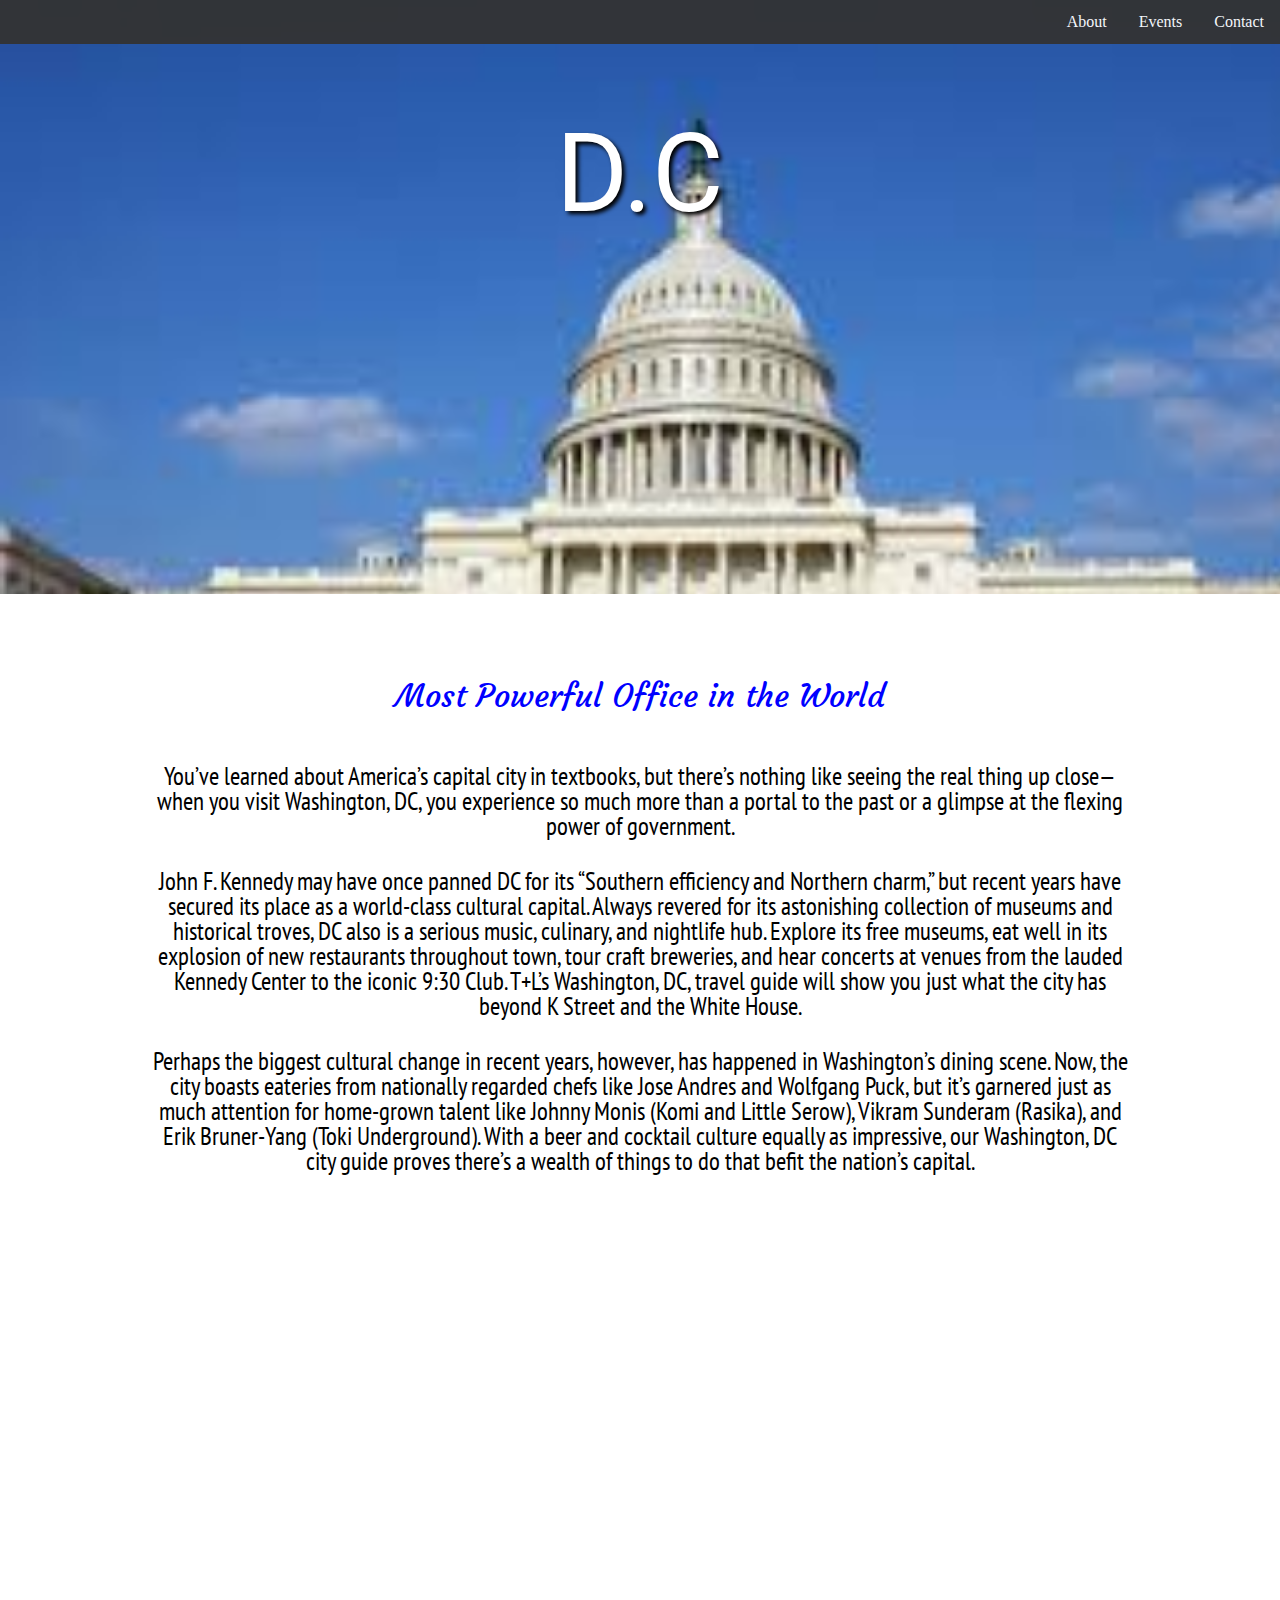
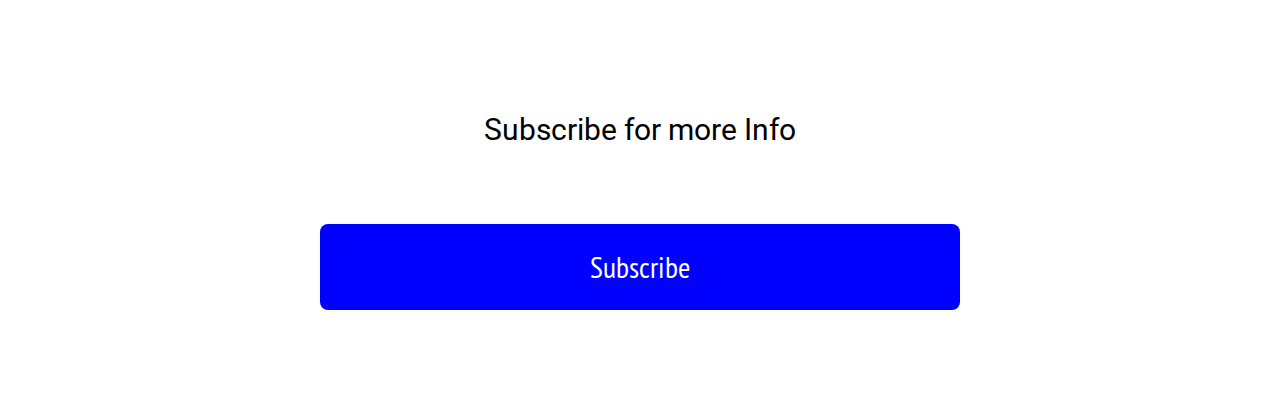
<file: DC.html>
<!DOCTYPE html>
<html lang="en" class="nojs">
  <!--Joshua Linus-->
  <!--11/1/2018-->
<head>
  <title>D.C 2018</title>
  <meta charset="utf-8" />
  <meta name="viewport" content="width=device-width,initial-scale=1.0,shrink-to-fit=no" />
  <link href="https://fonts.googleapis.com/css?family=Courgette" rel="stylesheet">
  <link href="https://fonts.googleapis.com/css?family=Roboto" rel="stylesheet">
  <link href="https://fonts.googleapis.com/css?family=PT+Sans+Narrow" rel="stylesheet">
  <link rel="stylesheet" type="text/css" href="css/dcstyle.css">
</head>

<body>
	<nav>
    <ul>
      <li><a href="index.html#contact">Contact</a></li>
      <li><a href="index.html#events">Events</a></li>
      <li><a href="index.html#about">About</a></li>
    </ul>
  </nav>
	<div class="main">

	  <div class="cover">
		  <h1>D.C</h1>
	  </div>

	  <div class="block_one">
	    <h1>Most Powerful Office in the World</h1>
		<p>You’ve learned about America’s capital city in textbooks, but there’s nothing like seeing the real thing up close—when you visit Washington, DC, you experience so much more than a portal to the past or a glimpse at the flexing power of government.</p>
		<p>John F. Kennedy may have once panned DC for its “Southern efficiency and Northern charm,” but recent years have secured its place as a world-class cultural capital. Always revered for its astonishing collection of museums and historical troves, DC also is a serious music, culinary, and nightlife hub. Explore its free museums, eat well in its explosion of new restaurants throughout town, tour craft breweries, and hear concerts at venues from the lauded Kennedy Center to the iconic 9:30 Club. T+L’s Washington, DC, travel guide will show you just what the city has beyond K Street and the White House.</p>
		<p>Perhaps the biggest cultural change in recent years, however, has happened in Washington’s dining scene. Now, the city boasts eateries from nationally regarded chefs like Jose Andres and Wolfgang Puck, but it’s garnered just as much attention for home-grown talent like Johnny Monis (Komi and Little Serow), Vikram Sunderam (Rasika), and Erik Bruner-Yang (Toki Underground). With a beer and cocktail culture equally as impressive, our Washington, DC city guide proves there’s a wealth of things to do that befit the nation’s capital.</p>
	  </div>

	  <div class="block_two">
	  </div>

	  <div class="block_three">
	    <p>Subscribe for more Info</p>
    <form action="signup.html" method="get">
		  <button type="submit" name="signup">Subscribe</button>
    </form>
	  </div>
	</div>
</body>
</html>
</file>
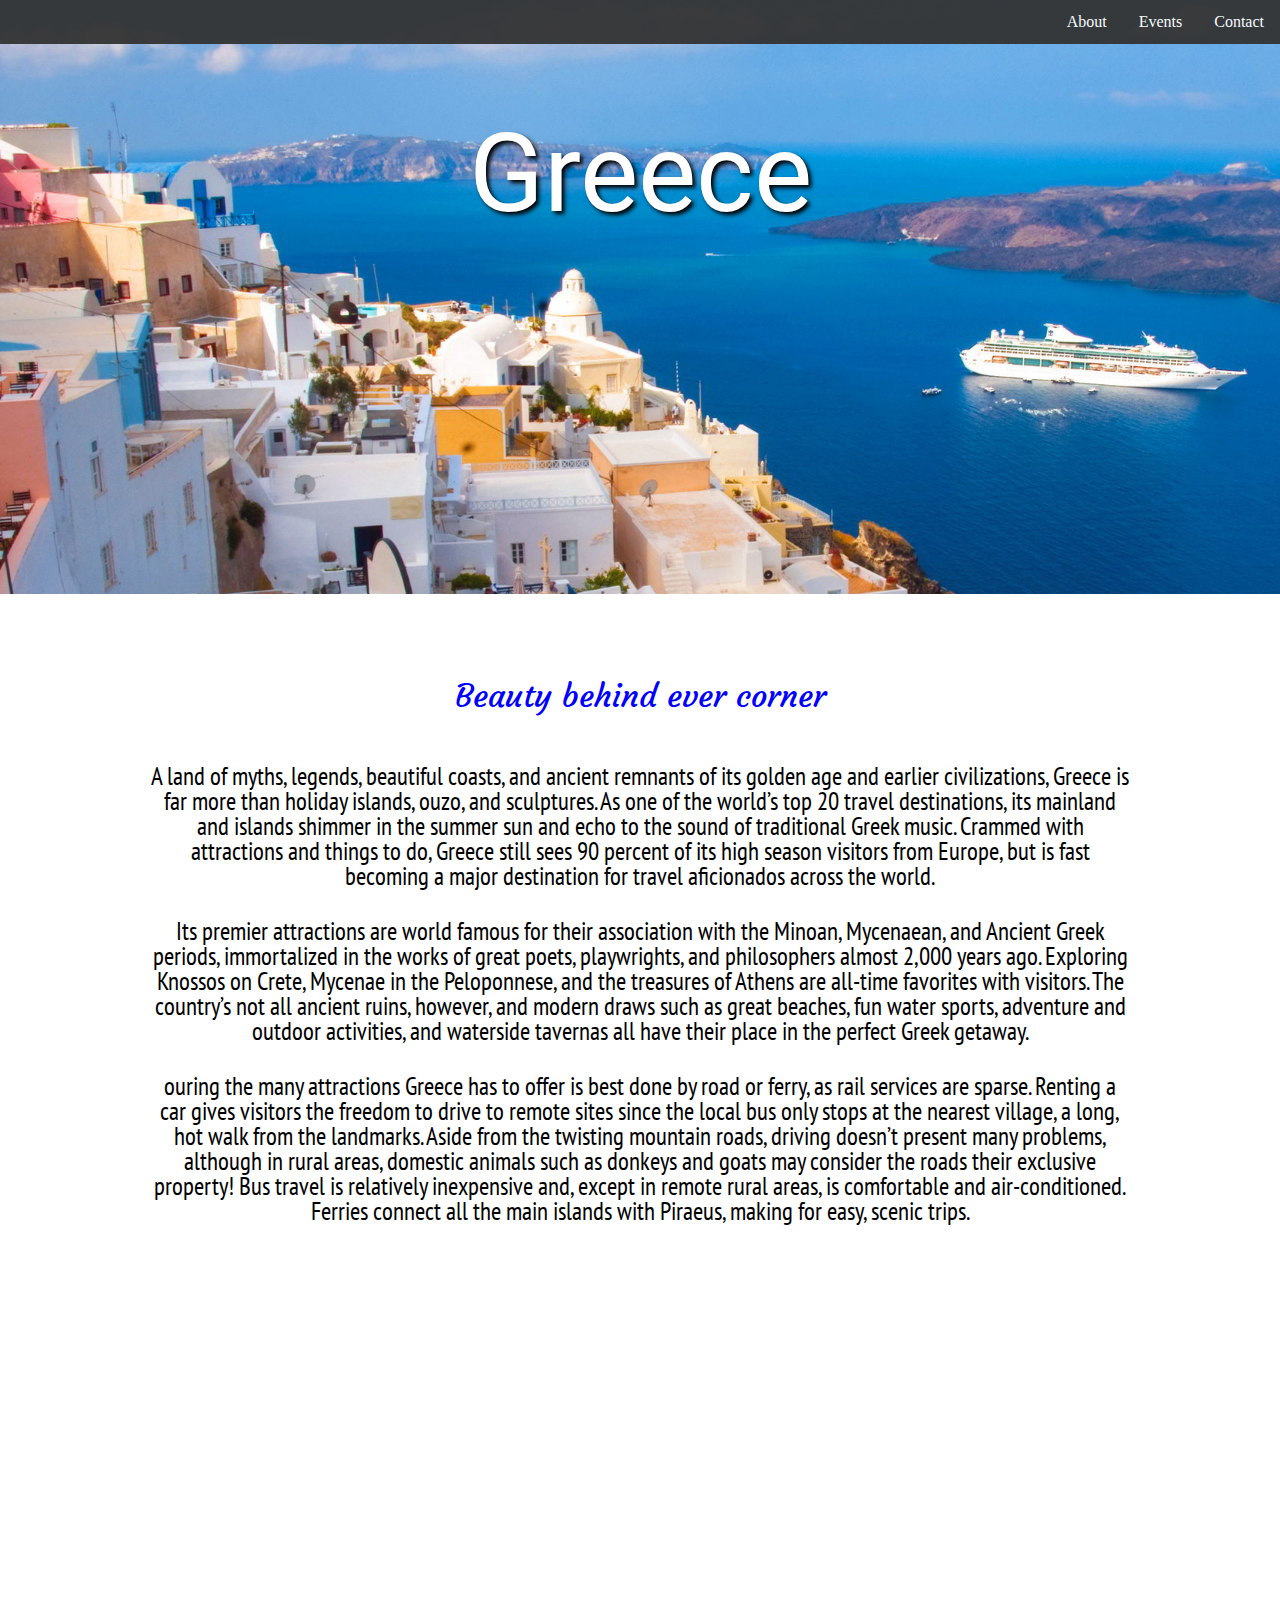
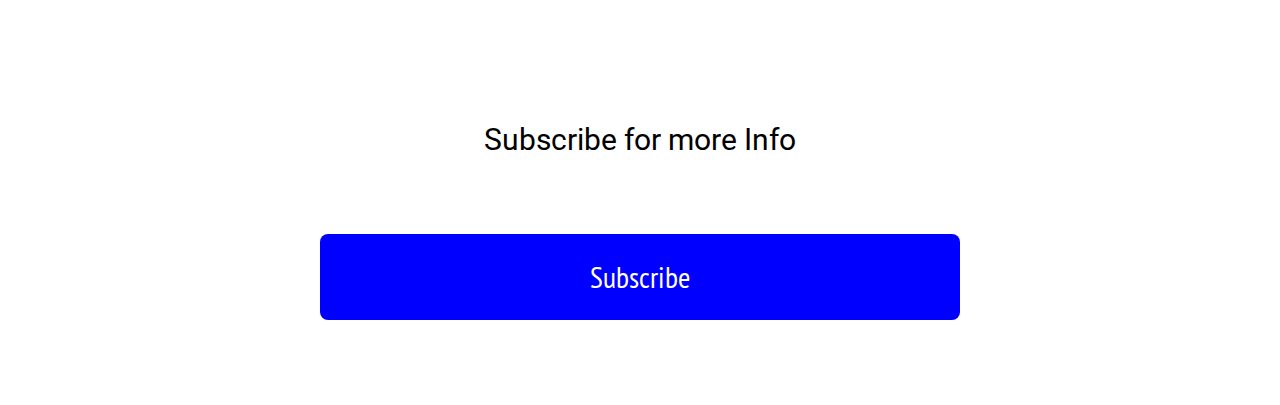
<file: greece.html>
<!DOCTYPE html>
<html lang="en" class="nojs">
  <!--Joshua Linus-->
  <!--11/1/2018-->
<head>
  <title>Greece 2016</title>
  <meta charset="utf-8" />
  <meta name="viewport" content="width=device-width,initial-scale=1.0,shrink-to-fit=no" />
  <link href="https://fonts.googleapis.com/css?family=Courgette" rel="stylesheet">
  <link href="https://fonts.googleapis.com/css?family=Roboto" rel="stylesheet">
  <link href="https://fonts.googleapis.com/css?family=PT+Sans+Narrow" rel="stylesheet">
  <link rel="stylesheet" type="text/css" href="css/greecestyle.css">
</head>

<body>
	<nav>
    <ul>
      <li><a href="index.html#contact">Contact</a></li>
      <li><a href="index.html#events">Events</a></li>
      <li><a href="index.html#about">About</a></li>
    </ul>
  </nav>
	<div class="main">

	  <div class="cover">
		  <h1>Greece</h1>
	  </div>

	  <div class="block_one">
	    <h1>Beauty behind ever corner</h1>
		<p>A land of myths, legends, beautiful coasts, and ancient remnants of its golden age and earlier civilizations, Greece is far more than holiday islands, ouzo, and sculptures. As one of the world’s top 20 travel destinations, its mainland and islands shimmer in the summer sun and echo to the sound of traditional Greek music. Crammed with attractions and things to do, Greece still sees 90 percent of its high season visitors from Europe, but is fast becoming a major destination for travel aficionados across the world.</p>
		<p> Its premier attractions are world famous for their association with the Minoan, Mycenaean, and Ancient Greek periods, immortalized in the works of great poets, playwrights, and philosophers almost 2,000 years ago. Exploring Knossos on Crete, Mycenae in the Peloponnese, and the treasures of Athens are all-time favorites with visitors. The country’s not all ancient ruins, however, and modern draws such as great beaches, fun water sports, adventure and outdoor activities, and waterside tavernas all have their place in the perfect Greek getaway. </p>
		<p> ouring the many attractions Greece has to offer is best done by road or ferry, as rail services are sparse. Renting a car gives visitors the freedom to drive to remote sites since the local bus only stops at the nearest village, a long, hot walk from the landmarks. Aside from the twisting mountain roads, driving doesn’t present many problems, although in rural areas, domestic animals such as donkeys and goats may consider the roads their exclusive property! Bus travel is relatively inexpensive and, except in remote rural areas, is comfortable and air-conditioned. Ferries connect all the main islands with Piraeus, making for easy, scenic trips. </p>
	  </div>

	  <div class="block_two">
	  </div>

	  <div class="block_three">
	    <p>Subscribe for more Info</p>
    <form action="signup.html" method="get">
		  <button type="submit" name="signup">Subscribe</button>
    </form>
	  </div>
	</div>
</body>
</html>
</file>
<file: css/dcstyle.css>
/* http://meyerweb.com/eric/tools/css/reset/
   v2.0 | 20110126
   License: none (public domain)
*/

html, body, div, span, applet, object, iframe,
h1, h2, h3, h4, h5, h6, p, blockquote, pre,
a, abbr, acronym, address, big, cite, code,
del, dfn, em, img, ins, kbd, q, s, samp,
small, strike, strong, sub, sup, tt, var,
b, u, i, center,
dl, dt, dd, ol, ul, li,
fieldset, form, label, legend,
table, caption, tbody, tfoot, thead, tr, th, td,
article, aside, canvas, details, embed,
figure, figcaption, footer, header, hgroup,
menu, nav, output, ruby, section, summary,
time, mark, audio, video {
	margin: 0;
	padding: 0;
	border: 0;
	font-size: 100%;
	font: inherit;
	vertical-align: baseline;
}
/* HTML5 display-role reset for older browsers */
article, aside, details, figcaption, figure,
footer, header, hgroup, menu, nav, section {
	display: block;
}
body {
	line-height: 1;
}
ol, ul {
	list-style: none;
}
blockquote, q {
	quotes: none;
}
blockquote:before, blockquote:after,
q:before, q:after {
	content: '';
	content: none;
}
table {
	border-collapse: collapse;
	border-spacing: 0;
}

/*! normalize.css v8.0.0 | MIT License | github.com/necolas/normalize.css */

/* Document
   ========================================================================== */

/**
 * 1. Correct the line height in all browsers.
 * 2. Prevent adjustments of font size after orientation changes in iOS.
 */

html {
  line-height: 1.15; /* 1 */
  -webkit-text-size-adjust: 100%; /* 2 */
}

/* Sections
   ========================================================================== */

/**
 * Remove the margin in all browsers.
 */

body {
  margin: 0;
}

/**
 * Correct the font size and margin on `h1` elements within `section` and
 * `article` contexts in Chrome, Firefox, and Safari.
 */

h1 {
  font-size: 2em;
  margin: 0.67em 0;
}

/* Grouping content
   ========================================================================== */

/**
 * 1. Add the correct box sizing in Firefox.
 * 2. Show the overflow in Edge and IE.
 */

hr {
  box-sizing: content-box; /* 1 */
  height: 0; /* 1 */
  overflow: visible; /* 2 */
}

/**
 * 1. Correct the inheritance and scaling of font size in all browsers.
 * 2. Correct the odd `em` font sizing in all browsers.
 */

pre {
  font-family: monospace, monospace; /* 1 */
  font-size: 1em; /* 2 */
}

/* Text-level semantics
   ========================================================================== */

/**
 * Remove the gray background on active links in IE 10.
 */

a {
  background-color: transparent;
}

/**
 * 1. Remove the bottom border in Chrome 57-
 * 2. Add the correct text decoration in Chrome, Edge, IE, Opera, and Safari.
 */

abbr[title] {
  border-bottom: none; /* 1 */
  text-decoration: underline; /* 2 */
  text-decoration: underline dotted; /* 2 */
}

/**
 * Add the correct font weight in Chrome, Edge, and Safari.
 */

b,
strong {
  font-weight: bolder;
}

/**
 * 1. Correct the inheritance and scaling of font size in all browsers.
 * 2. Correct the odd `em` font sizing in all browsers.
 */

code,
kbd,
samp {
  font-family: monospace, monospace; /* 1 */
  font-size: 1em; /* 2 */
}

/**
 * Add the correct font size in all browsers.
 */

small {
  font-size: 80%;
}

/**
 * Prevent `sub` and `sup` elements from affecting the line height in
 * all browsers.
 */

sub,
sup {
  font-size: 75%;
  line-height: 0;
  position: relative;
  vertical-align: baseline;
}

sub {
  bottom: -0.25em;
}

sup {
  top: -0.5em;
}

/* Embedded content
   ========================================================================== */

/**
 * Remove the border on images inside links in IE 10.
 */

img {
  border-style: none;
}

/* Forms
   ========================================================================== */

/**
 * 1. Change the font styles in all browsers.
 * 2. Remove the margin in Firefox and Safari.
 */

button,
input,
optgroup,
select,
textarea {
  font-family: inherit; /* 1 */
  font-size: 100%; /* 1 */
  line-height: 1.15; /* 1 */
  margin: 0; /* 2 */
}

/**
 * Show the overflow in IE.
 * 1. Show the overflow in Edge.
 */

button,
input { /* 1 */
  overflow: visible;
}

/**
 * Remove the inheritance of text transform in Edge, Firefox, and IE.
 * 1. Remove the inheritance of text transform in Firefox.
 */

button,
select { /* 1 */
  text-transform: none;
}

/**
 * Correct the inability to style clickable types in iOS and Safari.
 */

button,
[type="button"],
[type="reset"],
[type="submit"] {
  -webkit-appearance: button;
}

/**
 * Remove the inner border and padding in Firefox.
 */

button::-moz-focus-inner,
[type="button"]::-moz-focus-inner,
[type="reset"]::-moz-focus-inner,
[type="submit"]::-moz-focus-inner {
  border-style: none;
  padding: 0;
}

/**
 * Restore the focus styles unset by the previous rule.
 */

button:-moz-focusring,
[type="button"]:-moz-focusring,
[type="reset"]:-moz-focusring,
[type="submit"]:-moz-focusring {
  outline: 1px dotted ButtonText;
}

/**
 * Correct the padding in Firefox.
 */

fieldset {
  padding: 0.35em 0.75em 0.625em;
}

/**
 * 1. Correct the text wrapping in Edge and IE.
 * 2. Correct the color inheritance from `fieldset` elements in IE.
 * 3. Remove the padding so developers are not caught out when they zero out
 *    `fieldset` elements in all browsers.
 */

legend {
  box-sizing: border-box; /* 1 */
  color: inherit; /* 2 */
  display: table; /* 1 */
  max-width: 100%; /* 1 */
  padding: 0; /* 3 */
  white-space: normal; /* 1 */
}

/**
 * Add the correct vertical alignment in Chrome, Firefox, and Opera.
 */

progress {
  vertical-align: baseline;
}

/**
 * Remove the default vertical scrollbar in IE 10+.
 */

textarea {
  overflow: auto;
}

/**
 * 1. Add the correct box sizing in IE 10.
 * 2. Remove the padding in IE 10.
 */

[type="checkbox"],
[type="radio"] {
  box-sizing: border-box; /* 1 */
  padding: 0; /* 2 */
}

/**
 * Correct the cursor style of increment and decrement buttons in Chrome.
 */

[type="number"]::-webkit-inner-spin-button,
[type="number"]::-webkit-outer-spin-button {
  height: auto;
}

/**
 * 1. Correct the odd appearance in Chrome and Safari.
 * 2. Correct the outline style in Safari.
 */

[type="search"] {
  -webkit-appearance: textfield; /* 1 */
  outline-offset: -2px; /* 2 */
}

/**
 * Remove the inner padding in Chrome and Safari on macOS.
 */

[type="search"]::-webkit-search-decoration {
  -webkit-appearance: none;
}

/**
 * 1. Correct the inability to style clickable types in iOS and Safari.
 * 2. Change font properties to `inherit` in Safari.
 */

::-webkit-file-upload-button {
  -webkit-appearance: button; /* 1 */
  font: inherit; /* 2 */
}

/* Interactive
   ========================================================================== */

/*
 * Add the correct display in Edge, IE 10+, and Firefox.
 */

details {
  display: block;
}

/*
 * Add the correct display in all browsers.
 */

summary {
  display: list-item;
}

/* Misc
   ========================================================================== */

/**
 * Add the correct display in IE 10+.
 */

template {
  display: none;
}

/**
 * Add the correct display in IE 10.
 */

[hidden] {
  display: none;
}

/*
Joshua Linus
My Personal Code
 */


body{
	background-color: white;
	height: 1600px;
}

ul {
  top: 0;
  list-style-type: none;
  margin: 0;
  padding: 0;
  overflow: hidden;
  background-color: #333;
  opacity: .95;
  position: fixed;
  width: 100%;
  z-index: 2;
}

li {
  float: right;
}

li a {
  display: block;
  color: white;
  text-align: center;
  padding: 14px 16px;
  text-decoration: none;
}

li a:hover {
  background-color: #111;
}

.cover{
	background-image: url(../image/dc3.jpeg);
	background-repeat: no-repeat;
	background-size: cover;
	background-attachment: fixed;
	position: relative;
	top: -80px;
	height: 600px;
}
.cover h1{
	text-align: center;
	font-size: 110px;
	padding-top: 125px;
	color: white;
	text-shadow: 3px 3px 4px #000000;
	font-family: 'Roboto', sans-serif;

}

.block_one{
	height: 650px;
	background-color: white;
	width: 100%;
	margin-top: -30px;
}

.block_one h1{
	color: blue;
	text-align: center;
	padding: 15px;
	font-family: 'Courgette', cursive;
}

.block_one p{
	color: black;
	text-align: center;
	padding: 15px 150px 15px 150px;
	font-size: 25px;
    font-family: 'PT Sans Narrow', sans-serif;
}

.block_two{
	background-image: url(../image/dc4.jpeg);
	background-repeat: no-repeat;
	background-size: cover;
	background-attachment: fixed;
	height: 400px;
}

.block_three{
	height: 310px;
	background-color: white;
	width: 100%;
	margin-top: -30px;
}

.block_three p{
	color: black;
	text-align: center;
	padding: 30px 150px 15px 150px;
	font-size: 30px;
	font-family: 'Roboto', sans-serif;
}

button {
  background-color: blue;
  border-radius: 8px;
  border: none;
  color: white;
  padding: 2%;
  text-align: center;
  text-decoration: none;
  display: inline-block;
  margin-left: 25%;
  font-size: 30px;
  cursor: pointer;
  margin-top: 5%;
  width: 50%;
  font-family: 'PT Sans Narrow', sans-serif;
}
@media screen and (max-width: 900px) {
	.block_one p{
		color: black;
		text-align: center;
		font-size: 3vw;
	  font-family: 'PT Sans Narrow', sans-serif;
	}

}

@media screen and (max-width: 500px) {
	.block_one p{
		color: black;
		text-align: center;
		font-size: 18px;
		padding: 5px 50px 5px 50px;
	  font-family: 'PT Sans Narrow', sans-serif;
	}

	.block_three p{
		color: black;
		text-align: center;
		padding: 100px 50px 5px 50px;
		font-size: 20px;
		font-family: 'Roboto', sans-serif;
	}

}
</file>
<file: css/greecestyle.css>
/* http://meyerweb.com/eric/tools/css/reset/
   v2.0 | 20110126
   License: none (public domain)
*/

html, body, div, span, applet, object, iframe,
h1, h2, h3, h4, h5, h6, p, blockquote, pre,
a, abbr, acronym, address, big, cite, code,
del, dfn, em, img, ins, kbd, q, s, samp,
small, strike, strong, sub, sup, tt, var,
b, u, i, center,
dl, dt, dd, ol, ul, li,
fieldset, form, label, legend,
table, caption, tbody, tfoot, thead, tr, th, td,
article, aside, canvas, details, embed,
figure, figcaption, footer, header, hgroup,
menu, nav, output, ruby, section, summary,
time, mark, audio, video {
	margin: 0;
	padding: 0;
	border: 0;
	font-size: 100%;
	font: inherit;
	vertical-align: baseline;
}
/* HTML5 display-role reset for older browsers */
article, aside, details, figcaption, figure,
footer, header, hgroup, menu, nav, section {
	display: block;
}
body {
	line-height: 1;
}
ol, ul {
	list-style: none;
}
blockquote, q {
	quotes: none;
}
blockquote:before, blockquote:after,
q:before, q:after {
	content: '';
	content: none;
}
table {
	border-collapse: collapse;
	border-spacing: 0;
}

/*! normalize.css v8.0.0 | MIT License | github.com/necolas/normalize.css */

/* Document
   ========================================================================== */

/**
 * 1. Correct the line height in all browsers.
 * 2. Prevent adjustments of font size after orientation changes in iOS.
 */

html {
  line-height: 1.15; /* 1 */
  -webkit-text-size-adjust: 100%; /* 2 */
}

/* Sections
   ========================================================================== */

/**
 * Remove the margin in all browsers.
 */

body {
  margin: 0;
}

/**
 * Correct the font size and margin on `h1` elements within `section` and
 * `article` contexts in Chrome, Firefox, and Safari.
 */

h1 {
  font-size: 2em;
  margin: 0.67em 0;
}

/* Grouping content
   ========================================================================== */

/**
 * 1. Add the correct box sizing in Firefox.
 * 2. Show the overflow in Edge and IE.
 */

hr {
  box-sizing: content-box; /* 1 */
  height: 0; /* 1 */
  overflow: visible; /* 2 */
}

/**
 * 1. Correct the inheritance and scaling of font size in all browsers.
 * 2. Correct the odd `em` font sizing in all browsers.
 */

pre {
  font-family: monospace, monospace; /* 1 */
  font-size: 1em; /* 2 */
}

/* Text-level semantics
   ========================================================================== */

/**
 * Remove the gray background on active links in IE 10.
 */

a {
  background-color: transparent;
}

/**
 * 1. Remove the bottom border in Chrome 57-
 * 2. Add the correct text decoration in Chrome, Edge, IE, Opera, and Safari.
 */

abbr[title] {
  border-bottom: none; /* 1 */
  text-decoration: underline; /* 2 */
  text-decoration: underline dotted; /* 2 */
}

/**
 * Add the correct font weight in Chrome, Edge, and Safari.
 */

b,
strong {
  font-weight: bolder;
}

/**
 * 1. Correct the inheritance and scaling of font size in all browsers.
 * 2. Correct the odd `em` font sizing in all browsers.
 */

code,
kbd,
samp {
  font-family: monospace, monospace; /* 1 */
  font-size: 1em; /* 2 */
}

/**
 * Add the correct font size in all browsers.
 */

small {
  font-size: 80%;
}

/**
 * Prevent `sub` and `sup` elements from affecting the line height in
 * all browsers.
 */

sub,
sup {
  font-size: 75%;
  line-height: 0;
  position: relative;
  vertical-align: baseline;
}

sub {
  bottom: -0.25em;
}

sup {
  top: -0.5em;
}

/* Embedded content
   ========================================================================== */

/**
 * Remove the border on images inside links in IE 10.
 */

img {
  border-style: none;
}

/* Forms
   ========================================================================== */

/**
 * 1. Change the font styles in all browsers.
 * 2. Remove the margin in Firefox and Safari.
 */

button,
input,
optgroup,
select,
textarea {
  font-family: inherit; /* 1 */
  font-size: 100%; /* 1 */
  line-height: 1.15; /* 1 */
  margin: 0; /* 2 */
}

/**
 * Show the overflow in IE.
 * 1. Show the overflow in Edge.
 */

button,
input { /* 1 */
  overflow: visible;
}

/**
 * Remove the inheritance of text transform in Edge, Firefox, and IE.
 * 1. Remove the inheritance of text transform in Firefox.
 */

button,
select { /* 1 */
  text-transform: none;
}

/**
 * Correct the inability to style clickable types in iOS and Safari.
 */

button,
[type="button"],
[type="reset"],
[type="submit"] {
  -webkit-appearance: button;
}

/**
 * Remove the inner border and padding in Firefox.
 */

button::-moz-focus-inner,
[type="button"]::-moz-focus-inner,
[type="reset"]::-moz-focus-inner,
[type="submit"]::-moz-focus-inner {
  border-style: none;
  padding: 0;
}

/**
 * Restore the focus styles unset by the previous rule.
 */

button:-moz-focusring,
[type="button"]:-moz-focusring,
[type="reset"]:-moz-focusring,
[type="submit"]:-moz-focusring {
  outline: 1px dotted ButtonText;
}

/**
 * Correct the padding in Firefox.
 */

fieldset {
  padding: 0.35em 0.75em 0.625em;
}

/**
 * 1. Correct the text wrapping in Edge and IE.
 * 2. Correct the color inheritance from `fieldset` elements in IE.
 * 3. Remove the padding so developers are not caught out when they zero out
 *    `fieldset` elements in all browsers.
 */

legend {
  box-sizing: border-box; /* 1 */
  color: inherit; /* 2 */
  display: table; /* 1 */
  max-width: 100%; /* 1 */
  padding: 0; /* 3 */
  white-space: normal; /* 1 */
}

/**
 * Add the correct vertical alignment in Chrome, Firefox, and Opera.
 */

progress {
  vertical-align: baseline;
}

/**
 * Remove the default vertical scrollbar in IE 10+.
 */

textarea {
  overflow: auto;
}

/**
 * 1. Add the correct box sizing in IE 10.
 * 2. Remove the padding in IE 10.
 */

[type="checkbox"],
[type="radio"] {
  box-sizing: border-box; /* 1 */
  padding: 0; /* 2 */
}

/**
 * Correct the cursor style of increment and decrement buttons in Chrome.
 */

[type="number"]::-webkit-inner-spin-button,
[type="number"]::-webkit-outer-spin-button {
  height: auto;
}

/**
 * 1. Correct the odd appearance in Chrome and Safari.
 * 2. Correct the outline style in Safari.
 */

[type="search"] {
  -webkit-appearance: textfield; /* 1 */
  outline-offset: -2px; /* 2 */
}

/**
 * Remove the inner padding in Chrome and Safari on macOS.
 */

[type="search"]::-webkit-search-decoration {
  -webkit-appearance: none;
}

/**
 * 1. Correct the inability to style clickable types in iOS and Safari.
 * 2. Change font properties to `inherit` in Safari.
 */

::-webkit-file-upload-button {
  -webkit-appearance: button; /* 1 */
  font: inherit; /* 2 */
}

/* Interactive
   ========================================================================== */

/*
 * Add the correct display in Edge, IE 10+, and Firefox.
 */

details {
  display: block;
}

/*
 * Add the correct display in all browsers.
 */

summary {
  display: list-item;
}

/* Misc
   ========================================================================== */

/**
 * Add the correct display in IE 10+.
 */

template {
  display: none;
}

/**
 * Add the correct display in IE 10.
 */

[hidden] {
  display: none;
}

/*
Joshua Linus
My Personal Code
 */


body{
	background-color: white;
	height: 1600px;
}

ul {
  top: 0;
  list-style-type: none;
  margin: 0;
  padding: 0;
  overflow: hidden;
  background-color: #333;
  opacity: .95;
  position: fixed;
  width: 100%;
  z-index: 2;
}

li {
  float: right;
}

li a {
  display: block;
  color: white;
  text-align: center;
  padding: 14px 16px;
  text-decoration: none;
}

li a:hover {
  background-color: #111;
}

.cover{
	background-image: url(../image/greece.jpg);
	background-repeat: no-repeat;
	background-size: cover;
	background-attachment: fixed;
	position: relative;
	height: 600px;
	top: -80px;
}
.cover h1{
	text-align: center;
	font-size: 110px;
	padding-top: 125px;
	color: white;
	text-shadow: 3px 3px 4px #000000;
	font-family: 'Roboto', sans-serif;

}

.block_one{
	height: 660px;
	background-color: white;
	width: 100%;
	margin-top: -30px;
}

.block_one h1{
	color: blue;
	text-align: center;
	padding: 15px;
	font-family: 'Courgette', cursive;
}

.block_one p{
	color: black;
	text-align: center;
	padding: 15px 150px 15px 150px;
	font-size: 25px;
    font-family: 'PT Sans Narrow', sans-serif;
}

.block_two{
	background-image: url(../image/greece2.jpg);
	background-repeat: no-repeat;
	background-size: cover;
	background-attachment: fixed;
	height: 400px;
}

.block_three{
	height: 310px;
	background-color: white;
	width: 100%;
	margin-top: -30px;
}

.block_three p{
	color: black;
	text-align: center;
	padding: 30px 150px 15px 150px;
	font-size: 30px;
	font-family: 'Roboto', sans-serif;
}

button {
  background-color: blue;
  border-radius: 8px;
  border: none;
  color: white;
  padding: 2%;
  text-align: center;
  text-decoration: none;
  display: inline-block;
  margin-left: 25%;
  font-size: 30px;
  cursor: pointer;
  margin-top: 5%;
  width: 50%;
  font-family: 'PT Sans Narrow', sans-serif;
}
@media screen and (max-width: 900px) {
	.block_one p{
		color: black;
		text-align: center;
		font-size: 3vw;
	  font-family: 'PT Sans Narrow', sans-serif;
	}

}

@media screen and (max-width: 500px) {
	.block_one p{
		color: black;
		text-align: center;
		font-size: 18px;
		padding: 5px 50px 5px 50px;
	  font-family: 'PT Sans Narrow', sans-serif;
	}

	.block_three p{
		color: black;
		text-align: center;
		padding: 100px 50px 5px 50px;
		font-size: 20px;
		font-family: 'Roboto', sans-serif;
	}

}
</file>
